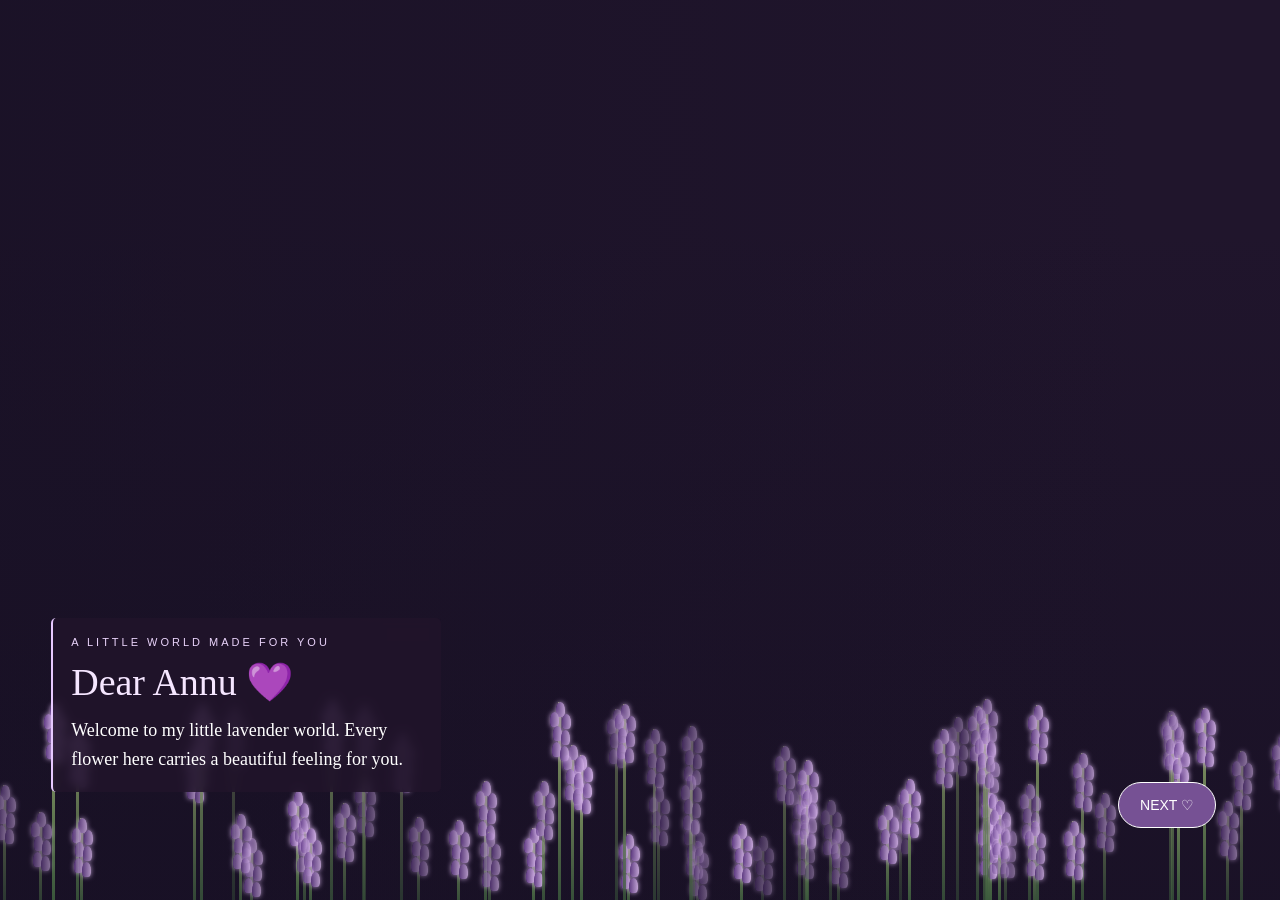
<file: index.html>
<!DOCTYPE html>
<html lang="en">
<head>
<meta charset="UTF-8">
<meta name="viewport" content="width=device-width,initial-scale=1">
<meta name="theme-color" content="#79618f">
<title>Annu's Lavender World 💜</title>
<style>
*{box-sizing:border-box}
html,body{margin:0;width:100%;height:100%;overflow:hidden}
body{font-family:Georgia,serif;background:#20152c}
#world{position:relative;width:100%;height:100%;overflow:hidden}
#scene{position:absolute;inset:-3%;background-size:cover;background-position:center;transition:opacity 2.5s ease,filter 2.5s ease;animation:zoom 35s ease-in-out infinite alternate}
@keyframes zoom{to{transform:scale(1.12)}}
#shade{position:absolute;inset:0;background:linear-gradient(90deg,#17102499,transparent 90%),linear-gradient(0deg,#171024aa,transparent 75%);pointer-events:none}
#moon{position:absolute;right:13%;top:10%;width:34px;height:34px;border-radius:50%;background:#fff4d8;box-shadow:0 0 24px 8px #fff4d866;opacity:0;transition:opacity 3s}
#stars{position:absolute;inset:0;opacity:0;transition:opacity 3s;pointer-events:none}
.star{position:absolute;color:#fff;text-shadow:0 0 8px white;animation:twinkle 2s infinite alternate}
@keyframes twinkle{to{opacity:.2;transform:scale(.7)}}
.butterfly{position:absolute;left:-10%;top:30%;font-size:23px;animation:fly 22s linear infinite;z-index:3}
.b2{top:45%;animation-delay:6s;animation-duration:26s}
.b3{top:20%;animation-delay:12s;animation-duration:24s}
@keyframes fly{0%{transform:translateX(0) translateY(0)}50%{transform:translateX(65vw) translateY(-35px)}100%{transform:translateX(120vw) translateY(20px)}}
#flowers{position:absolute;inset:0;z-index:2;pointer-events:none;overflow:hidden}
.flower{position:absolute;bottom:-8px;width:3px;height:var(--h);transform-origin:bottom;animation:sway var(--speed) ease-in-out infinite alternate}
.flower .stem{height:100%;width:3px;background:linear-gradient(#9eae72,#38583b)}
.flower .head{position:absolute;top:0;left:-8px;width:20px;height:65px;transform:scaleY(0);transform-origin:bottom;animation:blossom 2.8s ease-out forwards;animation-delay:var(--delay)}
.flower .head i{position:absolute;width:9px;height:15px;border-radius:70% 70% 45% 45%;background:linear-gradient(90deg,#68418e,#d9b8ed);box-shadow:0 0 5px #d8b5ec}
.flower .head i:nth-child(1){left:6px;top:0}
.flower .head i:nth-child(2){left:0;top:10px}
.flower .head i:nth-child(3){left:12px;top:12px}
.flower .head i:nth-child(4){left:3px;top:24px}
.flower .head i:nth-child(5){left:11px;top:28px}
.flower .head i:nth-child(6){left:2px;top:40px}
.flower .head i:nth-child(7){left:10px;top:44px}
@keyframes blossom{0%{transform:scaleY(0)}75%{transform:scaleY(1.12)}100%{transform:scaleY(1)}}
@keyframes sway{from{transform:rotate(-11deg)}to{transform:rotate(11deg)}}
#message{position:absolute;left:4%;bottom:12%;z-index:5;width:min(390px,68%);padding:18px;color:white;background:#21152bd9;border-left:2px solid #e7c9ff;border-radius:5px;backdrop-filter:blur(5px)}
.tag{font:11px Arial;letter-spacing:3px;color:#e9d3fa;margin-bottom:12px}
h1{font-weight:normal;font-size:clamp(24px,5vw,38px);margin:0 0 12px;color:#f5e6ff}
p{font-size:clamp(14px,2.8vw,18px);line-height:1.6;margin:0}
.signature{margin-top:13px;color:#e9caff;font-style:italic}
#next{position:absolute;right:5%;bottom:8%;z-index:10;padding:14px 21px;border:1px solid white;border-radius:30px;background:#765194;color:white;font-size:14px}
.fade{animation:rise 2s ease both}
@keyframes rise{from{opacity:0;transform:translateY(25px)}to{opacity:1;transform:translateY(0)}}
@media(max-width:600px){#message{bottom:14%;padding:13px;width:68%}#next{bottom:4%;right:4%;padding:12px 15px}}
</style>
</head>
<body>
<div id="world">
<div id="scene"></div>
<div id="shade"></div><div id="flowers"></div>
<div id="stars"></div>
<div id="moon"></div>
<div class="butterfly">🦋</div>
<div class="butterfly b2">🦋</div>
<div class="butterfly b3">🦋</div>
<div id="message" class="fade">
<div class="tag">A LITTLE WORLD MADE FOR YOU</div>
<h1>Dear Annu 💜</h1>
<p>Welcome to my little lavender world. Every flower here carries a beautiful feeling for you.</p>
</div>
<button id="next">NEXT ♡</button>
</div>
<script>
const scenes=[
{
url:"https://images.unsplash.com/photo-1735653279088-c906bb6dc362?auto=format&fit=crop&w=2400&q=90&v=2",
tag:"A BEAUTIFUL FEELING",title:"You Are Special 💜",
text:"Some people make the world softer, brighter, and more beautiful just by being in it.",
filter:"brightness(1.05) saturate(1.15)",night:false
},
{
url:"https://images.unsplash.com/photo-1499002238440-d264edd596ec?auto=format&fit=crop&w=2400&q=90&v=2",
tag:"A GARDEN OF DREAMS",title:"Keep Blooming 🪻",
text:"May your days bloom with peace, warmth, and happiness.",
filter:"brightness(1.05) saturate(1.2)",night:false
},
{
url:"https://images.unsplash.com/photo-1757025283569-221118db1b44?auto=format&fit=crop&w=2400&q=90",
tag:"A LITTLE WISH",title:"For Your Smile ✨",
text:"May every sunrise bring you hope and every sunset bring you peace.",
filter:"brightness(1.05) saturate(1.15)",night:false
},
{
url:"https://images.unsplash.com/photo-1673511395117-104ed47789b5?auto=format&fit=crop&w=2400&q=90",
tag:"FROM MY HEART",title:"A Message For You",
text:"Even across the distance, you have a special place in my heart.",
filter:"brightness(.85) saturate(1.2)",night:false
},
{
url:"https://images.unsplash.com/photo-1719765863866-f8a5b078933e?auto=format&fit=crop&w=2400&q=90",
tag:"TWO HEARTS, ONE STORY",title:"Sahil & Annu 💜",
text:"Two hearts, one beautiful story. May our journey always be filled with love, trust, and happiness.",
sign:"Forever Together ♡",filter:"brightness(.42) saturate(1.2)",night:true
}
];
let index=0;
const scene=document.getElementById("scene");
const box=document.getElementById("message");
const stars=document.getElementById("stars");
const moon=document.getElementById("moon");
for(let i=0;i<110;i++){
let s=document.createElement("span");
s.className="star";s.textContent="✦";
s.style.left=Math.random()*100+"%";
s.style.top=Math.random()*70+"%";
s.style.fontSize=(7+Math.random()*12)+"px";
s.style.animationDelay=Math.random()*3+"s";
stars.appendChild(s);
}
for(let i=0;i<75;i++){
let f=document.createElement("div");
f.className="flower";
f.style.left=(Math.random()*103)+"%";
f.style.setProperty("--h",(65+Math.random()*145)+"px");
f.style.setProperty("--speed",(1.5+Math.random()*1.5)+"s");
f.style.setProperty("--delay",(Math.random()*2)+"s");
f.style.opacity=.35+Math.random()*.6;
f.innerHTML='<div class="stem"></div><div class="head">'+ '<i></i>'.repeat(7) +'</div>';
document.getElementById("flowers").appendChild(f);
}
scene.style.backgroundImage=`url("${scenes[0].url}")`;
function showScene(i){
let s=scenes[i];
scene.style.opacity=0;
setTimeout(()=>{
scene.style.backgroundImage=`url("${s.url}")`;
scene.style.filter=s.filter;
scene.style.opacity=1;
box.classList.remove("fade");
box.innerHTML='<div class="tag">'+s.tag+'</div><h1>'+s.title+'</h1><p>'+s.text+'</p>'+(s.sign?'<div class="signature">'+s.sign+'</div>':'');
void box.offsetWidth;
box.classList.add("fade");
stars.style.opacity=s.night?1:0;
moon.style.opacity=s.night?1:0;
},900);
}
document.getElementById("next").onclick=()=>{
if(index<scenes.length){
showScene(index);
index++;
if(index===scenes.length)document.getElementById("next").textContent="♡ THE END ♡";
}else{
document.getElementById("next").disabled=true;
}
};
</script>
</body>
</html>
</file>
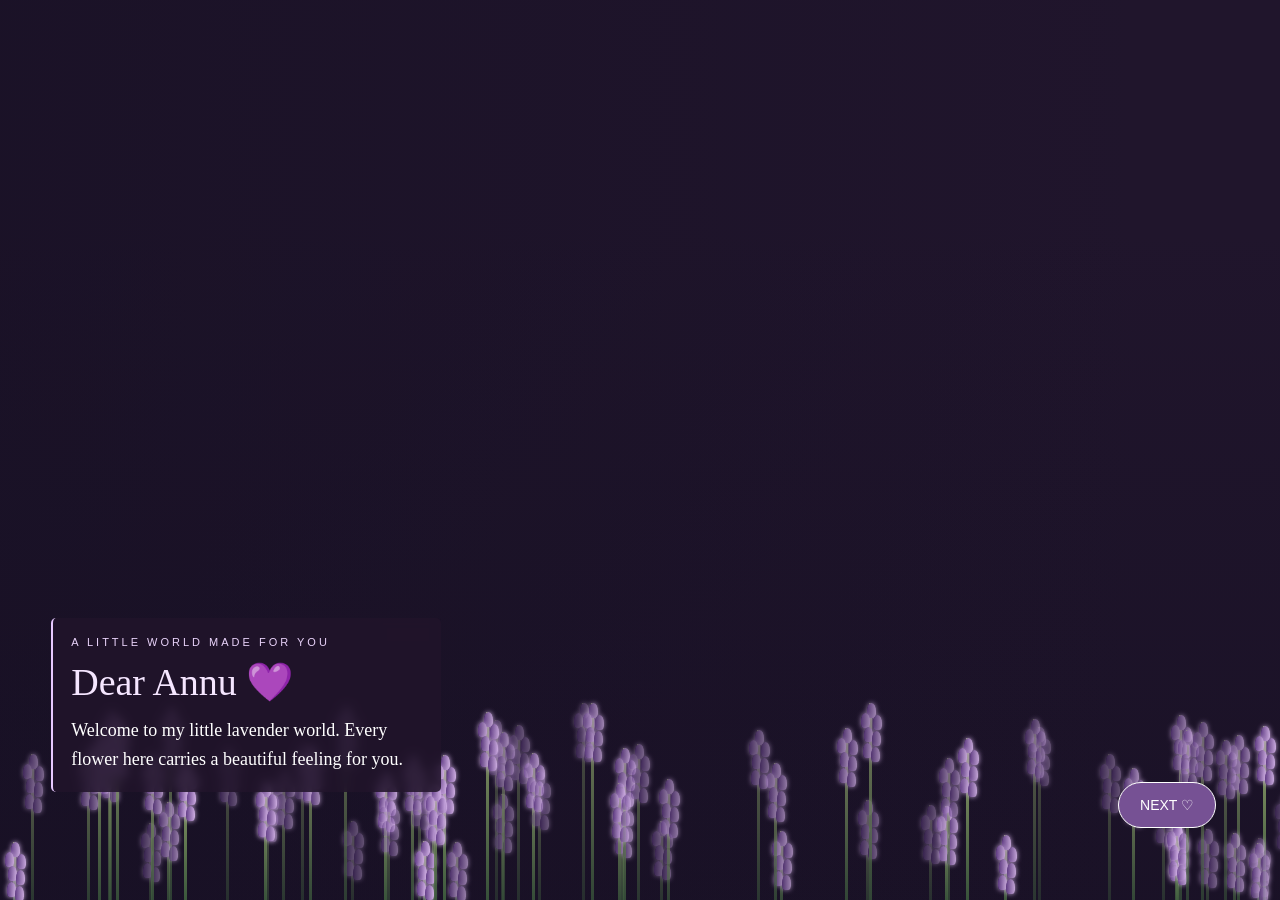
<file: index-backup.html>
<!DOCTYPE html>
<html lang="en">
<head>
<meta charset="UTF-8">
<meta name="viewport" content="width=device-width,initial-scale=1">
<meta name="theme-color" content="#79618f">
<title>Annu's Lavender World 💜</title>
<style>
*{box-sizing:border-box}
html,body{margin:0;width:100%;height:100%;overflow:hidden}
body{font-family:Georgia,serif;background:#20152c}
#world{position:relative;width:100%;height:100%;overflow:hidden}
#scene{position:absolute;inset:-3%;background-size:cover;background-position:center;transition:opacity 2.5s ease,filter 2.5s ease;animation:zoom 35s ease-in-out infinite alternate}
@keyframes zoom{to{transform:scale(1.12)}}
#shade{position:absolute;inset:0;background:linear-gradient(90deg,#17102499,transparent 90%),linear-gradient(0deg,#171024aa,transparent 75%);pointer-events:none}
#moon{position:absolute;right:13%;top:10%;width:34px;height:34px;border-radius:50%;background:#fff4d8;box-shadow:0 0 24px 8px #fff4d866;opacity:0;transition:opacity 3s}
#stars{position:absolute;inset:0;opacity:0;transition:opacity 3s;pointer-events:none}
.star{position:absolute;color:#fff;text-shadow:0 0 8px white;animation:twinkle 2s infinite alternate}
@keyframes twinkle{to{opacity:.2;transform:scale(.7)}}
.butterfly{position:absolute;left:-10%;top:30%;font-size:23px;animation:fly 22s linear infinite;z-index:3}
.b2{top:45%;animation-delay:6s;animation-duration:26s}
.b3{top:20%;animation-delay:12s;animation-duration:24s}
@keyframes fly{0%{transform:translateX(0) translateY(0)}50%{transform:translateX(65vw) translateY(-35px)}100%{transform:translateX(120vw) translateY(20px)}}
#flowers{position:absolute;inset:0;z-index:2;pointer-events:none;overflow:hidden}
.flower{position:absolute;bottom:-8px;width:3px;height:var(--h);transform-origin:bottom;animation:sway var(--speed) ease-in-out infinite alternate}
.flower .stem{height:100%;width:3px;background:linear-gradient(#9eae72,#38583b)}
.flower .head{position:absolute;top:0;left:-8px;width:20px;height:65px;transform:scaleY(0);transform-origin:bottom;animation:blossom 2.8s ease-out forwards;animation-delay:var(--delay)}
.flower .head i{position:absolute;width:9px;height:15px;border-radius:70% 70% 45% 45%;background:linear-gradient(90deg,#68418e,#d9b8ed);box-shadow:0 0 5px #d8b5ec}
.flower .head i:nth-child(1){left:6px;top:0}
.flower .head i:nth-child(2){left:0;top:10px}
.flower .head i:nth-child(3){left:12px;top:12px}
.flower .head i:nth-child(4){left:3px;top:24px}
.flower .head i:nth-child(5){left:11px;top:28px}
.flower .head i:nth-child(6){left:2px;top:40px}
.flower .head i:nth-child(7){left:10px;top:44px}
@keyframes blossom{0%{transform:scaleY(0)}75%{transform:scaleY(1.12)}100%{transform:scaleY(1)}}
@keyframes sway{from{transform:rotate(-11deg)}to{transform:rotate(11deg)}}
#message{position:absolute;left:4%;bottom:12%;z-index:5;width:min(390px,68%);padding:18px;color:white;background:#21152bd9;border-left:2px solid #e7c9ff;border-radius:5px;backdrop-filter:blur(5px)}
.tag{font:11px Arial;letter-spacing:3px;color:#e9d3fa;margin-bottom:12px}
h1{font-weight:normal;font-size:clamp(24px,5vw,38px);margin:0 0 12px;color:#f5e6ff}
p{font-size:clamp(14px,2.8vw,18px);line-height:1.6;margin:0}
.signature{margin-top:13px;color:#e9caff;font-style:italic}
#next{position:absolute;right:5%;bottom:8%;z-index:10;padding:14px 21px;border:1px solid white;border-radius:30px;background:#765194;color:white;font-size:14px}
.fade{animation:rise 2s ease both}
@keyframes rise{from{opacity:0;transform:translateY(25px)}to{opacity:1;transform:translateY(0)}}
@media(max-width:600px){#message{bottom:14%;padding:13px;width:68%}#next{bottom:4%;right:4%;padding:12px 15px}}
</style>
</head>
<body>
<div id="world">
<div id="scene"></div>
<div id="shade"></div><div id="flowers"></div>
<div id="stars"></div>
<div id="moon"></div>
<div class="butterfly">🦋</div>
<div class="butterfly b2">🦋</div>
<div class="butterfly b3">🦋</div>
<div id="message" class="fade">
<div class="tag">A LITTLE WORLD MADE FOR YOU</div>
<h1>Dear Annu 💜</h1>
<p>Welcome to my little lavender world. Every flower here carries a beautiful feeling for you.</p>
</div>
<button id="next">NEXT ♡</button>
</div>
<script>
const scenes=[
{
url:"https://images.unsplash.com/photo-1735653279088-c906bb6dc362?auto=format&fit=crop&w=2400&q=90",
tag:"A BEAUTIFUL FEELING",title:"You Are Special 💜",
text:"Some people make the world softer, brighter, and more beautiful just by being in it.",
filter:"brightness(1.05) saturate(1.15)",night:false
},
{
url:"https://images.unsplash.com/photo-1757022028863-bd01b16aadf2?auto=format&fit=crop&w=2400&q=90",
tag:"A GARDEN OF DREAMS",title:"Keep Blooming 🪻",
text:"May your days bloom with peace, warmth, and happiness.",
filter:"brightness(1.05) saturate(1.2)",night:false
},
{
url:"https://images.unsplash.com/photo-1757025283569-221118db1b44?auto=format&fit=crop&w=2400&q=90",
tag:"A LITTLE WISH",title:"For Your Smile ✨",
text:"May every sunrise bring you hope and every sunset bring you peace.",
filter:"brightness(1.05) saturate(1.15)",night:false
},
{
url:"https://images.unsplash.com/photo-1673511395117-104ed47789b5?auto=format&fit=crop&w=2400&q=90",
tag:"FROM MY HEART",title:"A Message For You",
text:"Even across the distance, you have a special place in my heart.",
filter:"brightness(.85) saturate(1.2)",night:false
},
{
url:"https://images.unsplash.com/photo-1719765863866-f8a5b078933e?auto=format&fit=crop&w=2400&q=90",
tag:"TWO HEARTS, ONE STORY",title:"Sahil & Annu 💜",
text:"Two hearts, one beautiful story. May our journey always be filled with love, trust, and happiness.",
sign:"Forever Together ♡",filter:"brightness(.42) saturate(1.2)",night:true
}
];
let index=0;
const scene=document.getElementById("scene");
const box=document.getElementById("message");
const stars=document.getElementById("stars");
const moon=document.getElementById("moon");
for(let i=0;i<110;i++){
let s=document.createElement("span");
s.className="star";s.textContent="✦";
s.style.left=Math.random()*100+"%";
s.style.top=Math.random()*70+"%";
s.style.fontSize=(7+Math.random()*12)+"px";
s.style.animationDelay=Math.random()*3+"s";
stars.appendChild(s);
}
for(let i=0;i<75;i++){
let f=document.createElement("div");
f.className="flower";
f.style.left=(Math.random()*103)+"%";
f.style.setProperty("--h",(65+Math.random()*145)+"px");
f.style.setProperty("--speed",(1.5+Math.random()*1.5)+"s");
f.style.setProperty("--delay",(Math.random()*2)+"s");
f.style.opacity=.35+Math.random()*.6;
f.innerHTML='<div class="stem"></div><div class="head">'+ '<i></i>'.repeat(7) +'</div>';
document.getElementById("flowers").appendChild(f);
}
scene.style.backgroundImage=`url("${scenes[0].url}")`;
function showScene(i){
let s=scenes[i];
scene.style.opacity=0;
setTimeout(()=>{
scene.style.backgroundImage=`url("${s.url}")`;
scene.style.filter=s.filter;
scene.style.opacity=1;
box.classList.remove("fade");
box.innerHTML='<div class="tag">'+s.tag+'</div><h1>'+s.title+'</h1><p>'+s.text+'</p>'+(s.sign?'<div class="signature">'+s.sign+'</div>':'');
void box.offsetWidth;
box.classList.add("fade");
stars.style.opacity=s.night?1:0;
moon.style.opacity=s.night?1:0;
},900);
}
document.getElementById("next").onclick=()=>{
if(index<scenes.length){
showScene(index);
index++;
if(index===scenes.length)document.getElementById("next").textContent="♡ THE END ♡";
}else{
document.getElementById("next").disabled=true;
}
};
</script>
</body>
</html>
</file>
